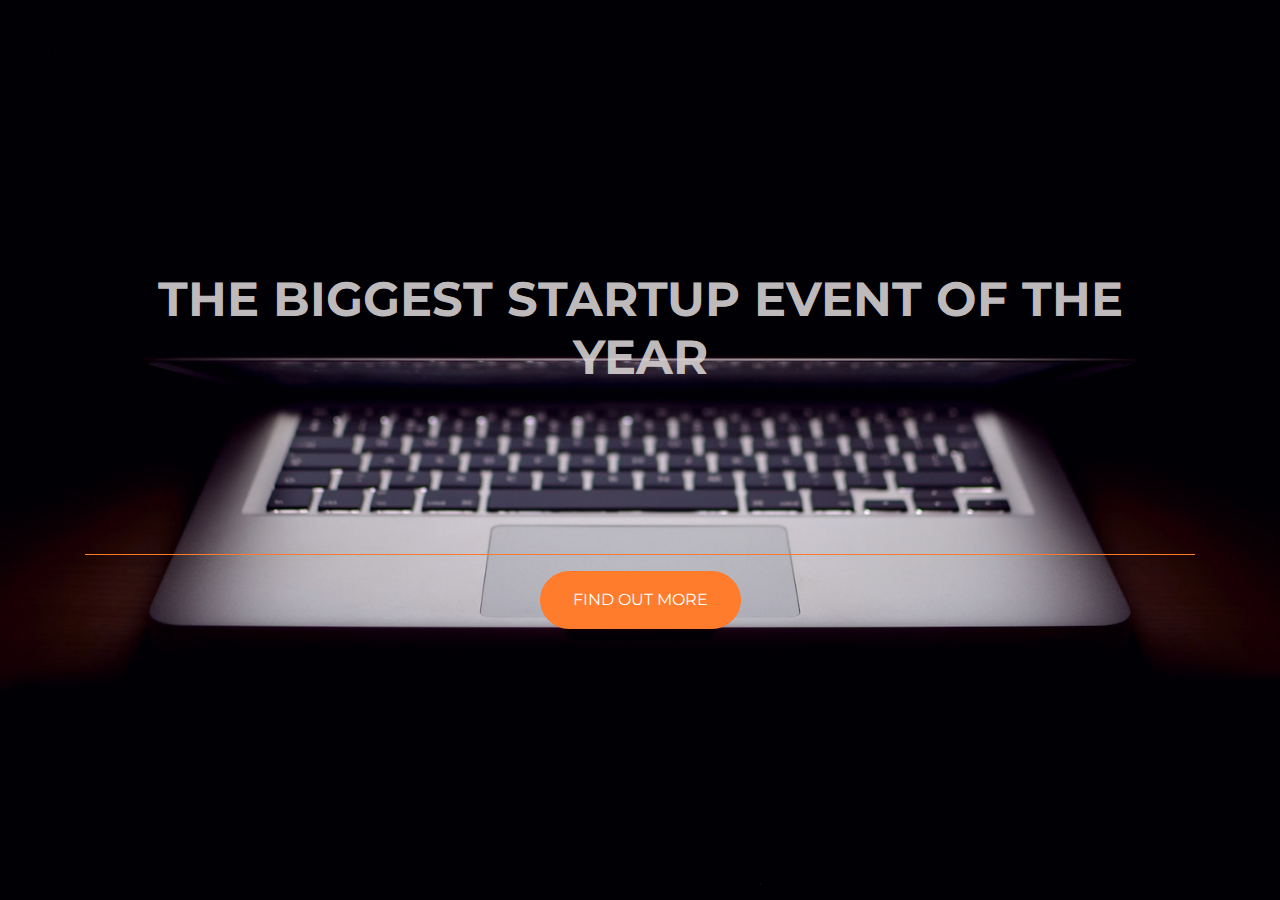
<file: index.html>
<!DOCTYPE html>
<html>
  <head>
    <title>Startup</title>
        <!-- Required meta tags -->
    <meta charset="utf-8">
    <meta name="viewport" content="width=device-width, initial-scale=1, shrink-to-fit=no">

    <!-- Google Fonts -->
    <link href="https://fonts.googleapis.com/css?family=Montserrat" rel="stylesheet">

    <!-- Bootstrap CSS from a CDN. This way you don't have to include the bootstrap file yourself -->
    <link rel="stylesheet" href="https://stackpath.bootstrapcdn.com/bootstrap/4.3.1/css/bootstrap.min.css" integrity="sha384-ggOyR0iXCbMQv3Xipma34MD+dH/1fQ784/j6cY/iJTQUOhcWr7x9JvoRxT2MZw1T" crossorigin="anonymous">
    
    <!-- Your own stylesheet -->
    <link rel="stylesheet" type="text/css" href="style.css">
  </head>
  <body>
    <div class="container d-flex align-items-center h-100">
      <div class="row">
        <header class="text-center col-12">
          <h1 class="text-uppercase">
            <strong>The biggest startup event of the year</strong>
          </h1>
        </header>
        <div class="buffer col-12"> </div>
        <section class="text-center col-12">
          <hr>
          <a href="index2.html"><button class="btn btn-primary btn-xl">Find out more </button></a>

        </section>
      </div>
    </div>
  </body>
</html>
</file>
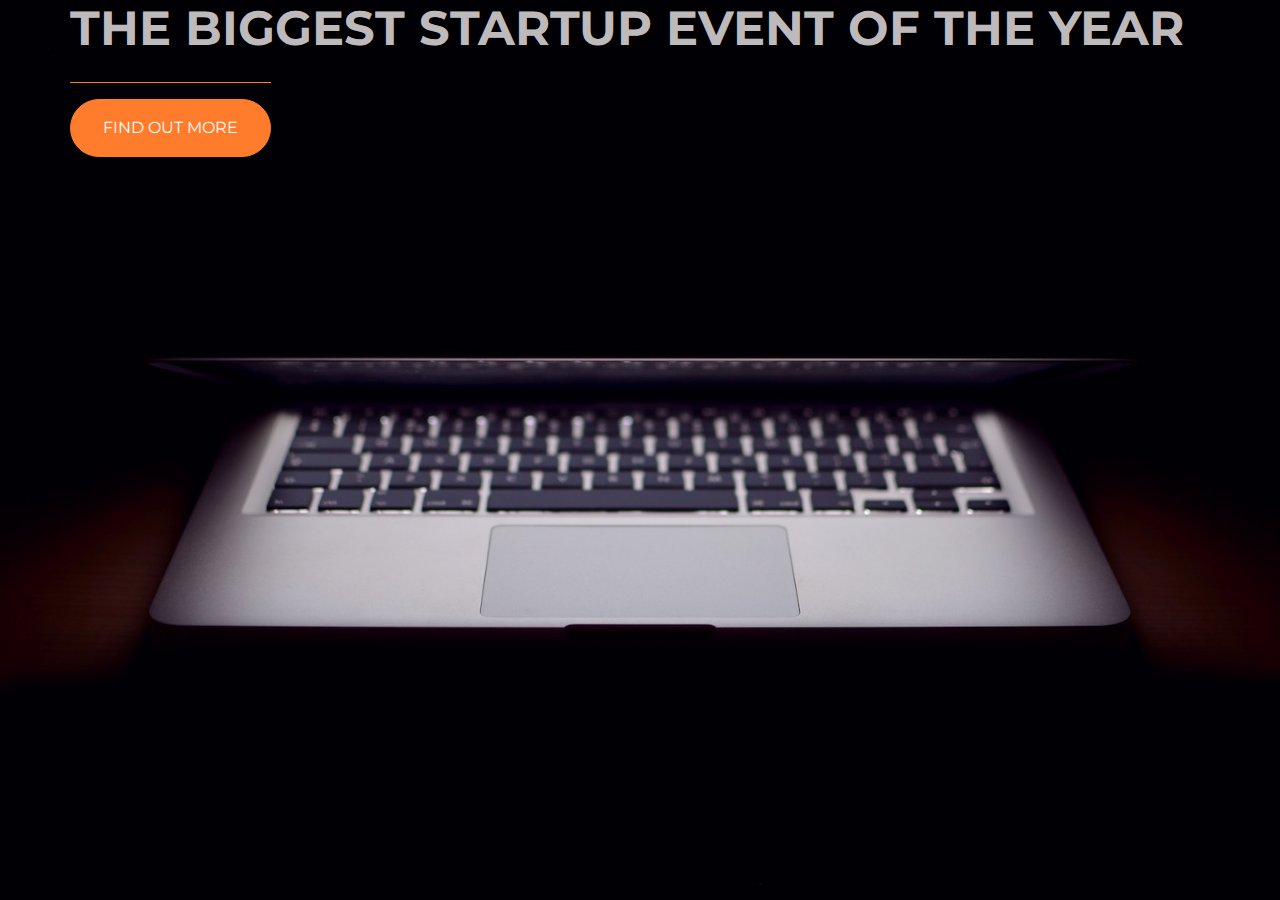
<file: index1.html>
<!DOCTYPE html>
<html>
  <head>
    <title>Startup</title>
    <!-- Required meta tags -->
    <meta charset="utf-8">
    <meta name="viewport" content="width=device-width, initial-scale=1, shrink-to-fit=no">

    <!-- Google Fonts -->
    <link href="https://fonts.googleapis.com/css?family=Montserrat" rel="stylesheet">

    <!-- Bootstrap CSS from a CDN. This way you don't have to include the bootstrap file yourself -->
    <link rel="stylesheet" href="https://stackpath.bootstrapcdn.com/bootstrap/4.3.1/css/bootstrap.min.css" integrity="sha384-ggOyR0iXCbMQv3Xipma34MD+dH/1fQ784/j6cY/iJTQUOhcWr7x9JvoRxT2MZw1T" crossorigin="anonymous">
    <!-- Your own stylesheet -->
    <link rel="stylesheet" type="text/css" href="style.css">
  </head>
  <body>
    <div class="container">
      <div class="row">
        <header class="text-center">
          <h1 class="text-uppercase"><strong>The biggest startup event of the year</strong></h1>
        </header>
          <section class="text-center">
          <hr>
          <button class="btn btn-primary btn-xl">Find out more</button>
        </section>
      </div>
    </div>
  </body>
</html>
</file>
<file: style.css>
body,
html {
  width: 100%;
  height: 100%;
  font-family: 'Montserrat', sans-serif;
  background: url(header.jpg) no-repeat center center fixed; 
  -webkit-background-size: cover;
  -moz-background-size: cover;
  -o-background-size: cover;
  background-size: cover;
}

h1 {
  font-size:3rem;
 /* border-width: 20px;*/
  color: #dad4d4e6;

}

hr {
  border-color:#ff7c2c;
  /*max-width:200px;*/
}

.buffer {
  height:9rem;
}

.btn-xl {
border-radius: 300px;
padding:1rem 2rem;
text-transform:uppercase;

}


.btn {
  background-color:#ff7c2c;
  border-color: #ff7c2c;
 

}

.btn:hover {
  background-color: #ff7c2c;
  border-color:#ff7c2c;
   border-width: 4px;
}
</file>
